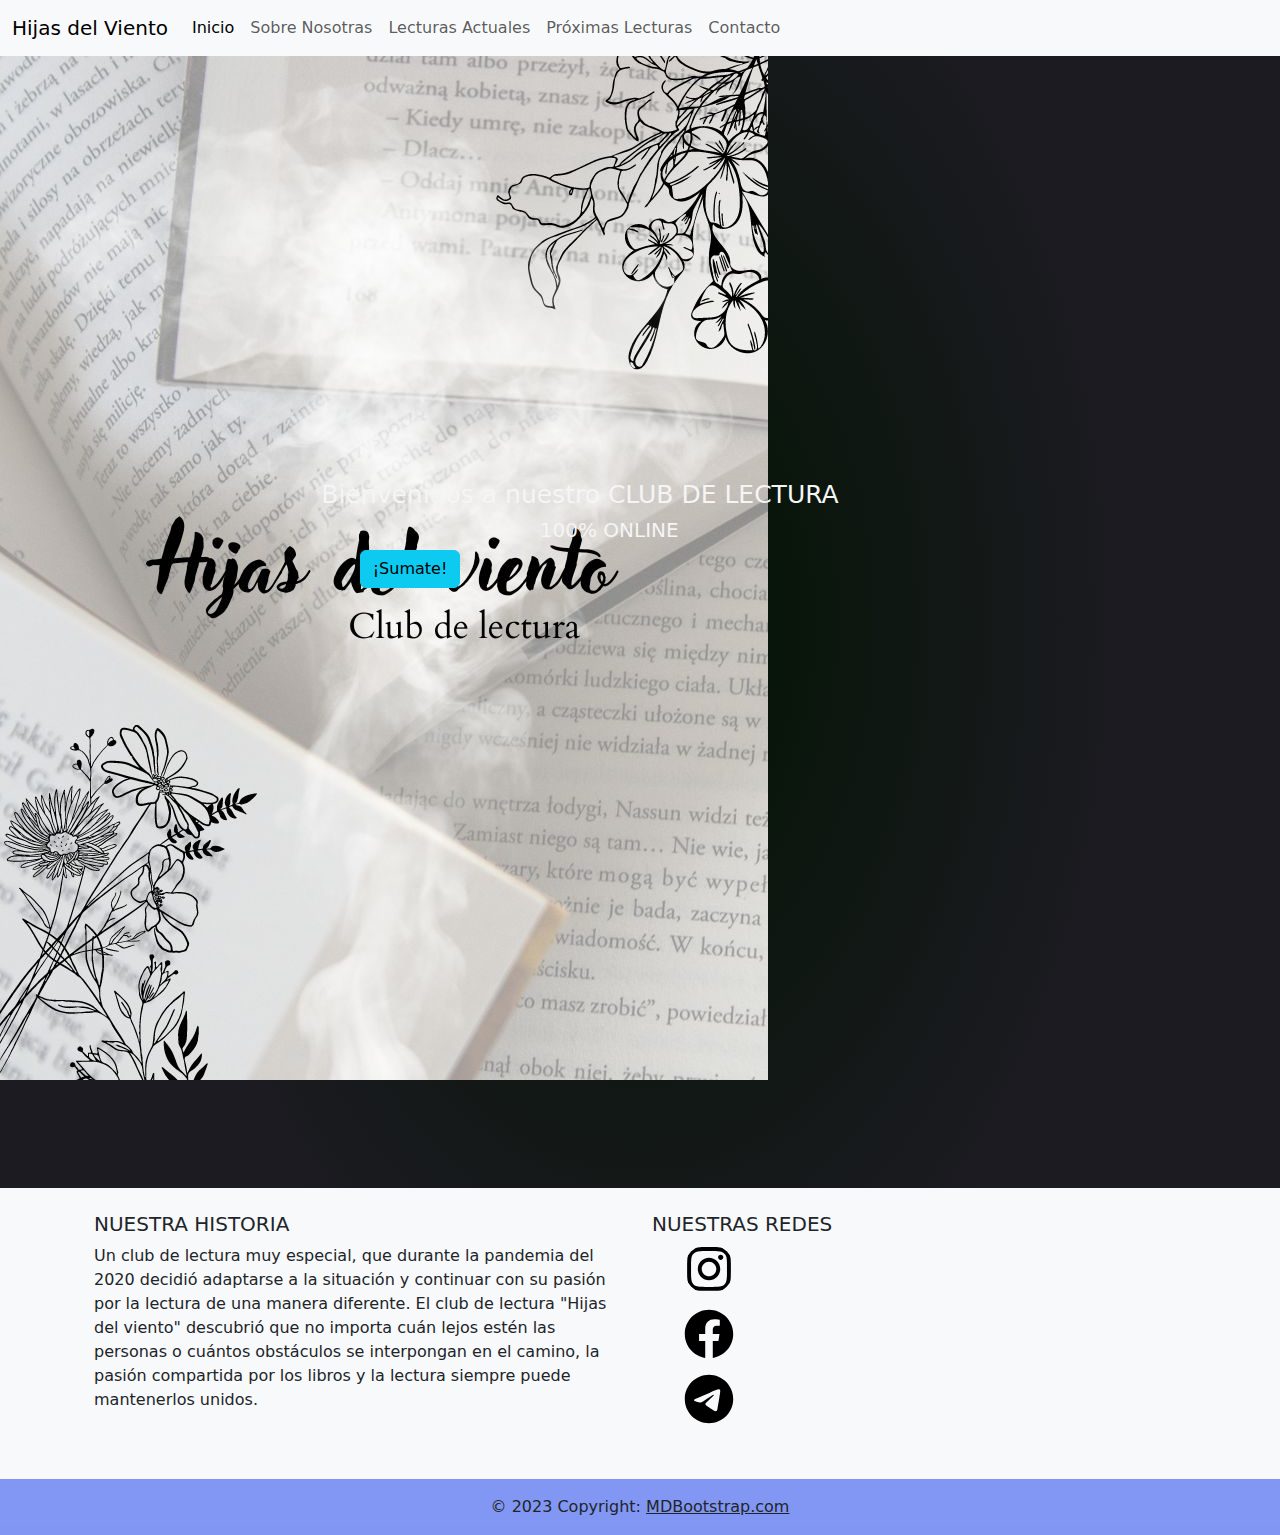
<file: index.html>
<!DOCTYPE html>
<html lang="en">
    <head>
        <meta charset="UTF-8">
        <meta http-equiv="X-UA-Compatible" content="IE=edge">
        <meta name="viewport" content="width=device-width, initial-scale=1.0">
        <meta name="description" content="Página de inicio , la bienvenida al Club de Lectura Hijas del viento" >
        <meta name="keywords" content="Club de Lectura, Libros, Online, unirse ">
        <meta name="author" content="Melissa G. Altamirano Bignon">
        <meta name="robots" content="Index">
        <!--Favicon-->
        <link rel="REL-FAV" href="./assets/icon/libros16.ico" type="FORMATO-FAV" sizes="TAMAÑO-FAV">
        <!-- Acá va Linkeado mi CSS -->
        <link rel="stylesheet" href="./css/style.css">
        <!-- Esto pertenece a una librería de BOOTSTRAP -->
        <link rel="stylesheet" href="https://cdn.jsdelivr.net/npm/bootstrap@5.2.3/dist/css/bootstrap.min.css">
        <!-- Esto pertenece a la libreria de ANIMACION -->
          <link rel="stylesheet" href="https://cdnjs.cloudflare.com/ajax/libs/animate.css/4.1.1/animate.min.css"/>
        <title>Inicio</title>
    </head>
    <body>
      <!-- Acá va todo mi HEADER el cual contiene barra de navegación -->
        <header>
            <nav class="navbar navbar-expand-lg bg-light">
                <div class="container-fluid">
                  <a class="navbar-brand" href="#">Hijas del Viento</a>
                  <button class="navbar-toggler" type="button" data-bs-toggle="collapse" data-bs-target="#navbarNav" aria-controls="navbarNav" aria-expanded="false" aria-label="Toggle navigation">
                    <span class="navbar-toggler-icon"></span>
                  </button>
                  <div class="collapse navbar-collapse" id="navbarNav">
                    <ul class="navbar-nav">
                      <li class="nav-item">
                        <a class="nav-link active" aria-current="page" href="#">Inicio</a>
                      </li>
                      <li class="nav-item">
                        <a class="nav-link" href="./pages/sobrenosotras.html">Sobre Nosotras</a>
                      </li>
                      <li class="nav-item">
                        <a class="nav-link" href="./pages/lecturasactuales.html">Lecturas Actuales</a>
                      </li>
                      <li class="nav-item">
                        <a class="nav-link" href="./pages/proximaslecturas.html">Próximas Lecturas</a>
                      </li>
                      <li class="nav-item">
                        <a class="nav-link" href="./pages/contacto.html">Contacto</a>
                      </li>
                    </ul>
                  </div>
                </div>
              </nav>
        </header>
        <main class="main-index">
          <!-- Aca va insertada la imagen de BIENVENIDA, los TÍTULOS y el botón se suscripción -->
          <div>
          <img src="./assets/images/portadanueva.jpg" class="img-fluid" alt="welcome">
          </div>
          <!-- Acá van los TÍTULOS y el BOTÓN -->
          <section class="section-index">
            <div class="titles">
            <h1 class="animate__animated animate__jackInTheBox"> Bienvenidos a nuestro CLUB DE LECTURA</h1>
            <h2 class="animate__animated animate__jackInTheBox" >100% ONLINE</h2>
            </div>
            <div class="button">
              <a href="./pages/contacto.html"><button type="button" class="animate__animated animate__fadeInUpBig btn btn-info">¡Sumate!</button></a>
            </div>
            </section>
        </main>
        <!-- Aca va el FOOTER importado desde BOOTSTRAP -->
        <footer class="bg-light text-center text-lg-start">
          <!-- Grid container -->
          <div class="container p-4">
            <!--Grid row-->
            <div class="row">
              <!--Grid column-->
              <div class="col-lg-6 col-md-12 mb-4 mb-md-0">
                <h5 class="text-uppercase">Nuestra Historia</h5>
                <p>
                  Un club de lectura muy especial, que durante la pandemia del 2020 decidió adaptarse a la situación y continuar con su pasión por la lectura de una manera diferente.
                  El club de lectura "Hijas del viento" descubrió que no importa cuán lejos estén las personas o cuántos obstáculos se interpongan en el camino, la pasión compartida por los libros y la lectura siempre puede mantenerlos unidos.
                </p>
              </div>
              <!--Grid column-->
              <!--Grid column-->
              <div class="col-lg-6 col-md-12 mb-4 mb-md-0">
                <h5 class="text-uppercase">Nuestras Redes</h5>
                <ul class="redes-icon">
                  <li><a href="https://www.instagram.com/hijasdelviento.clubdelectura/?hl=cs" target="_blank"><img src="./assets/icon/instagram.svg" alt="IG"></a></li>
                  <li><a href="#"><img src="./assets/icon/facebook.svg" alt="Facebook"></a></li>
                  <li><a href="#"><img src="./assets/icon/telegram.svg" alt="Telegram"></a></li>
                </ul>
              </div>
              <!--Grid column-->
            </div>
            <!--Grid row-->
          </div>
          <!-- Grid container -->
          <!-- Copyright -->
          <div class="text-center p-3" style="background-color: rgba(86, 114, 240, 0.733);">
            © 2023 Copyright:
            <a class="text-dark" href="https://mdbootstrap.com/">MDBootstrap.com</a>
          </div>
          <!-- Copyright -->
        </footer>
        <!-- Librería de Bootstrap JavaScript -->
        <script src="	https://cdn.jsdelivr.net/npm/bootstrap@5.2.3/dist/js/bootstrap.bundle.min.js"></script>
    </body>
</html>
</file>
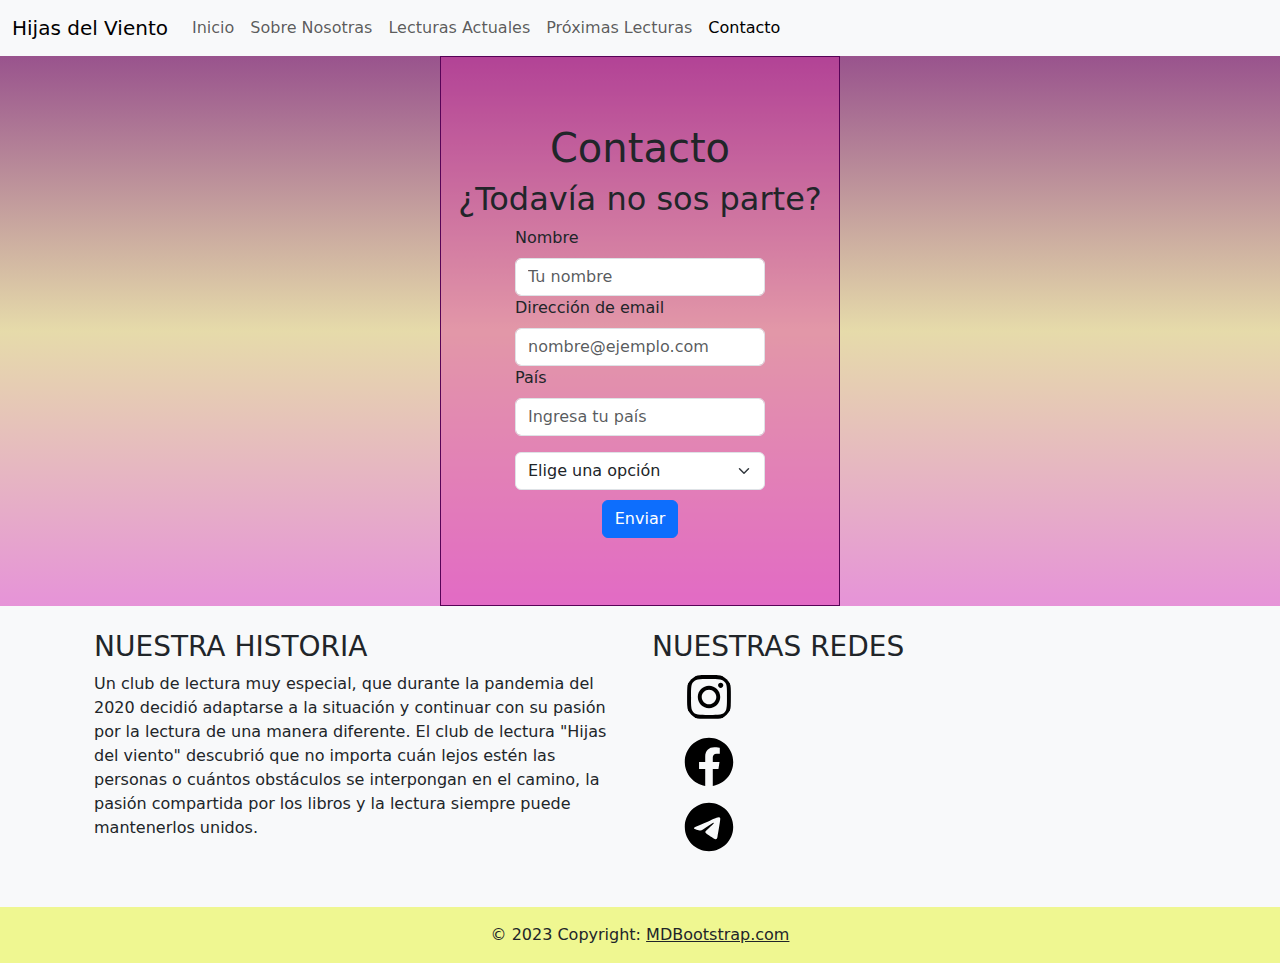
<file: pages/contacto.html>
<!DOCTYPE html>
<html lang="en">
    <head>
        <meta charset="UTF-8">
        <meta http-equiv="X-UA-Compatible" content="IE=edge">
        <meta name="viewport" content="width=device-width, initial-scale=1.0">
        <meta name="description" content="¿Quieres formar parte de un club de lectura online ? , contactanos ! " >
        <meta name="keywords" content="Club de Lectura, Libros, Online,Contacto, Unete">
        <meta name="author" content="Melissa G. Altamirano Bignon">
        <meta name="robots" content="Index">
        <!--Favicon-->
        <link rel="icon" type="image/vnd.icon" href="../assets/icon/libros16.ico">
        <!-- Acá va Linkeado mi CSS -->
        <link rel="stylesheet" href="../css/style.css">
        <!-- Esto pertenece a una librería de BOOTSTRAP -->
        <link rel="stylesheet" href="https://cdn.jsdelivr.net/npm/bootstrap@5.2.3/dist/css/bootstrap.min.css">
        <title>Contacto</title>
    </head>
    <body>
      <!-- Acá va todo mi HEADER el cual contiene barra de navegación -->
        <header>
            <nav class="navbar navbar-expand-lg bg-light">
                <div class="container-fluid">
                  <a class="navbar-brand" href="../index.html">Hijas del Viento</a>
                  <button class="navbar-toggler" type="button" data-bs-toggle="collapse" data-bs-target="#navbarNav" aria-controls="navbarNav" aria-expanded="false" aria-label="Toggle navigation">
                    <span class="navbar-toggler-icon"></span>
                  </button>
                  <div class="collapse navbar-collapse" id="navbarNav">
                    <ul class="navbar-nav">
                      <li class="nav-item">
                        <a class="nav-link" aria-current="page" href="../index.html">Inicio</a>
                      </li>
                      <li class="nav-item">
                        <a class="nav-link" href="./sobrenosotras.html">Sobre Nosotras</a>
                      </li>
                      <li class="nav-item">
                        <a class="nav-link" href="./lecturasactuales.html">Lecturas Actuales</a>
                      </li>
                      <li class="nav-item">
                        <a class="nav-link" href="./proximaslecturas.html">Próximas Lecturas</a>
                      </li>
                      <li class="nav-item">
                        <a class="nav-link active" href="#">Contacto</a>
                      </li>
                    </ul>
                  </div>
                </div>
              </nav>
        </header>
        <main class="main-contacto">
          <!-- Acá esta contenido el formulario -->
          <form class="contenedor-form">
            <h1>Contacto</h1>
            <h2>¿Todavía no sos parte?</h2>
              <div class="mb-3">
                <label for="exampleFormControlInput1" class="form-label">Nombre</label>
                <input type="name" class="form-control" id="exampleFormControlInput1" placeholder="Tu nombre">
                <label for="exampleFormControlInput1" class="form-label">Dirección de email</label>
                <input type="email" class="form-control" id="exampleFormControlInput1" placeholder="nombre@ejemplo.com">
                <label for="exampleFormControlInput1" class="form-label">País</label>
                <input type="name" class="form-control" id="exampleFormControlInput1" placeholder="Ingresa tu país">
              </div>
              <select class="form-select" aria-label="Default select example">
                <option selected>Elige una opción</option>
                <option value="1">Histórico</option>
                <option value="2">Terror</option>
                <option value="3">Thriller</option>
                <option value="4">Fantástico</option>
                <option value="5">Sci-fi</option>
                <option value="6">Juvenil</option>
              </select>
              <div class="d-grid gap-2 d-md-flex justify-content-md-center">
                <button class="btn btn-primary" type="submit">Enviar</button>
              </div>
          </form>

        </main>
        <!-- Acá van las características del FOOTER de BOOTSTRAP -->
        <footer class="bg-light text-center text-lg-start">
          <!-- Grid container -->
          <div class="container p-4">
            <!--Grid row-->
            <div class="row">
              <!--Grid column-->
              <div class="col-lg-6 col-md-12 mb-4 mb-md-0">
                <h3 class="text-uppercase">Nuestra Historia</h3>
                <p>
                  Un club de lectura muy especial, que durante la pandemia del 2020 decidió adaptarse a la situación y continuar con su pasión por la lectura de una manera diferente.
                  El club de lectura "Hijas del viento" descubrió que no importa cuán lejos estén las personas o cuántos obstáculos se interpongan en el camino, la pasión compartida por los libros y la lectura siempre puede mantenerlos unidos.
                </p>
              </div>
              <!--Grid column-->
              <!--Grid column-->
              <div class="col-lg-6 col-md-12 mb-4 mb-md-0">
                <h3 class="text-uppercase">Nuestras Redes</h3>
                <ul class="redes-icon">
                  <li><a href="https://www.instagram.com/hijasdelviento.clubdelectura/?hl=cs" target="_blank"><img src="../assets/icon/instagram.svg" alt="IG"></a></li>
                  <li><a href="#"><img src="../assets/icon/facebook.svg" alt="Facebook"></a></li>
                  <li><a href="#"><img src="../assets/icon/telegram.svg" alt="Telegram"></a></li>
                </ul>
              </div>
              <!--Grid column-->
            </div>
            <!--Grid row-->
          </div>
          <!-- Grid container -->
          <!-- Copyright -->
          <div class="text-center p-3" style="background-color: rgba(236, 245, 106, 0.733);">
            © 2023 Copyright:
            <a class="text-dark" href="https://mdbootstrap.com/">MDBootstrap.com</a>
          </div>
          <!-- Copyright -->
        </footer>
            <!-- Librería de Bootstrap JavaScript -->
            <script src="	https://cdn.jsdelivr.net/npm/bootstrap@5.2.3/dist/js/bootstrap.bundle.min.js"></script>
        </body>
    </html>
</file>
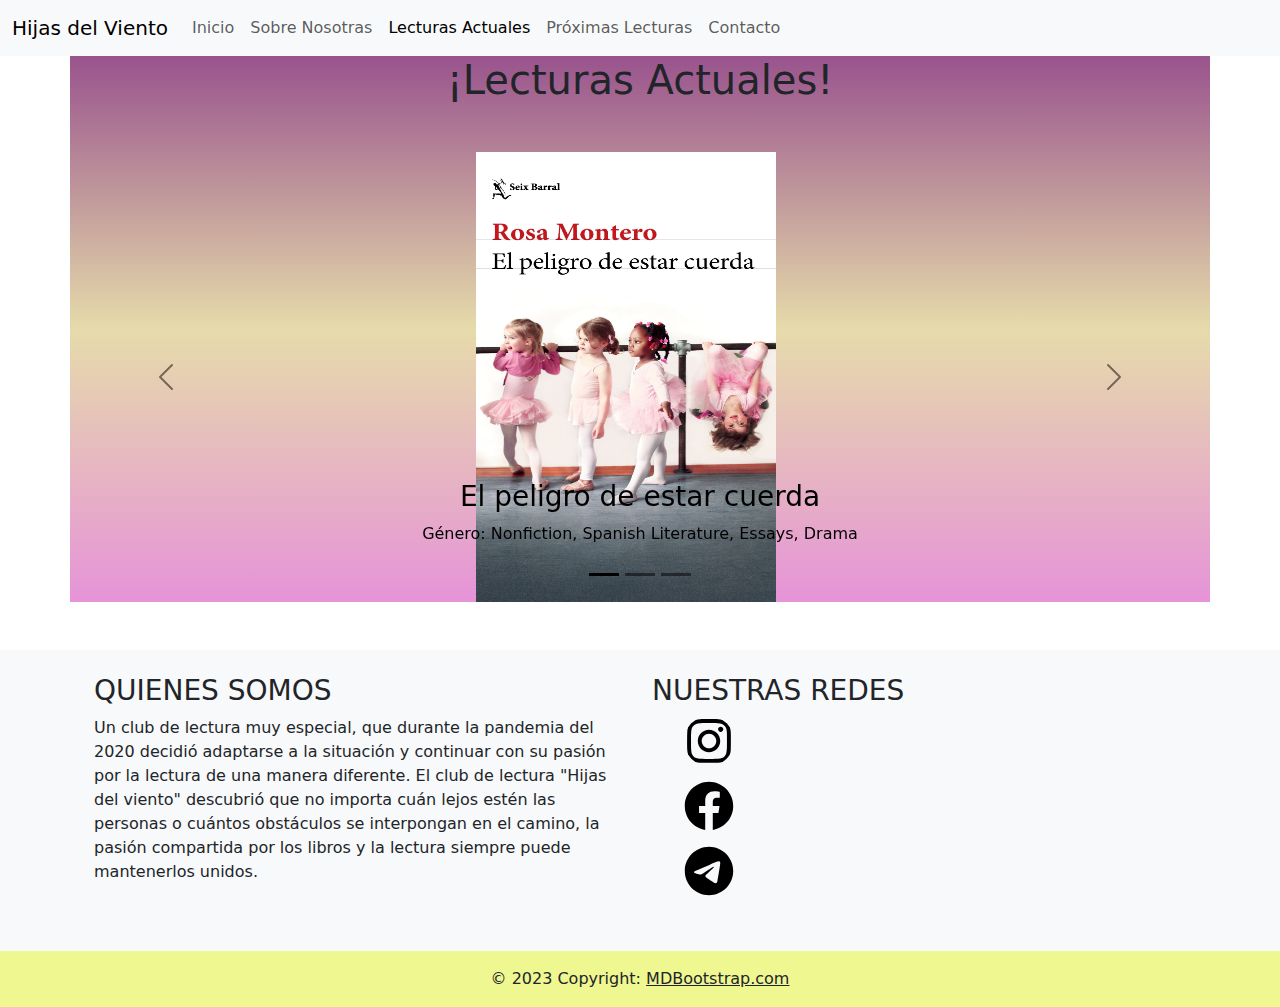
<file: pages/lecturasactuales.html>
<!DOCTYPE html>
<html lang="en">
    <head>
        <meta charset="UTF-8">
        <meta http-equiv="X-UA-Compatible" content="IE=edge">
        <meta name="viewport" content="width=device-width, initial-scale=1.0">
       <!--Favicon-->
       <link rel="icon" type="image/vnd.icon" href="../assets/icon/libros16.ico">
        <!-- Acá va Linkeado mi CSS -->
        <link rel="stylesheet" href="../css/style.css">
        <!-- Esto pertenece a una librería de BOOTSTRAP -->
        <link rel="stylesheet" href="https://cdn.jsdelivr.net/npm/bootstrap@5.2.3/dist/css/bootstrap.min.css">
        <title>Lecturas Actuales</title>
    </head>
    <body>
      <!-- Acá va todo mi HEADER el cual contiene barra de navegación -->
        <header>
            <nav class="navbar navbar-expand-lg bg-light">
                <div class="container-fluid">
                  <a class="navbar-brand" href="../index.html">Hijas del Viento</a>
                  <button class="navbar-toggler" type="button" data-bs-toggle="collapse" data-bs-target="#navbarNav" aria-controls="navbarNav" aria-expanded="false" aria-label="Toggle navigation">
                    <span class="navbar-toggler-icon"></span>
                  </button>
                  <div class="collapse navbar-collapse" id="navbarNav">
                    <ul class="navbar-nav">
                      <li class="nav-item">
                        <a class="nav-link" aria-current="page" href="../index.html">Inicio</a>
                      </li>
                      <li class="nav-item">
                        <a class="nav-link" href="./sobrenosotras.html">Sobre Nosotras</a>
                      </li>
                      <li class="nav-item">
                        <a class="nav-link active" href="#">Lecturas Actuales</a>
                      </li>
                      <li class="nav-item">
                        <a class="nav-link" href="./proximaslecturas.html">Próximas Lecturas</a>
                      </li>
                      <li class="nav-item">
                        <a class="nav-link" href="./contacto.html">Contacto</a>
                      </li>
                    </ul>
                  </div>
                </div>
              </nav>
        </header>
        <main class="container">
          <!-- Acá va el título de Lecturas Actuales -->
          <div>
            <h1 class="text-center">¡Lecturas Actuales!</h1>
          </div>
          <!-- Acá está el carousel con lecturas actuales -->
          <section class="row my-5 mx-auto">
          <div id="carouselExampleDark" class="carousel carousel-dark slide" data-bs-ride="carousel">
            <div class="carousel-indicators">
              <button type="button" data-bs-target="#carouselExampleDark" data-bs-slide-to="0" class="active" aria-current="true" aria-label="Slide 1"></button>
              <button type="button" data-bs-target="#carouselExampleDark" data-bs-slide-to="1" aria-label="Slide 2"></button>
              <button type="button" data-bs-target="#carouselExampleDark" data-bs-slide-to="2" aria-label="Slide 3"></button>
            </div>
                      <!--Carrousel-->
            <div class="carousel-inner">
              <!-- Lectura 1 -->
              <div class="carousel-item active" data-bs-interval="10000">
                <img class="img_1" src="../assets/images/peligrodeestarcuerda.jpg" class="d-block w-100" alt="...">
                <div class="carousel-caption d-none d-md-block">
                  <h3>El peligro de estar cuerda</h3>
                  <p>Género: Nonfiction, Spanish Literature, Essays, Drama</p>
                </div>
              </div>
              <!-- Lectura 2 -->
              <div class="carousel-item" data-bs-interval="2000">
                <img class="img_2" src="../assets/images/losniñosdelverano.jpg" class="d-block w-100" alt="...">
                <div class="carousel-caption d-none d-md-block">
                  <h3>Los niños del verano</h3>
                  <p>Genres: Thriller, Mystery, Fiction, Horror, Crime, Mystery, ThrillerSuspense.</p>
                </div>
              </div>
              <!-- Lectura 3 -->
              <div class="carousel-item">
                <img class="img_3" src="../assets/images/mrsdalloway.png" class="d-block w-100" alt="...">
                <div class="carousel-caption d-none d-md-block">
                  <h3>Mrs. Dalloway</h3>
                  <p>Género: Classics, Fiction, Novel, Feminism .</p>
                </div>
              </div>
            </div>
            <button class="carousel-control-prev" type="button" data-bs-target="#carouselExampleDark" data-bs-slide="prev">
              <span class="carousel-control-prev-icon" aria-hidden="true"></span>
              <span class="visually-hidden">Previous</span>
            </button>
            <button class="carousel-control-next" type="button" data-bs-target="#carouselExampleDark" data-bs-slide="next">
              <span class="carousel-control-next-icon" aria-hidden="true"></span>
              <span class="visually-hidden">Next</span>
            </button>
          </div>
          </section>
        </main>
        <!-- Acá van las características del FOOTER de BOOTSTRAP -->
        <footer class="bg-light text-center text-lg-start">
          <!-- Grid container -->
          <div class="container p-4">
            <!--Grid row-->
            <div class="row">
              <!--Grid column-->
              <div class="col-lg-6 col-md-12 mb-4 mb-md-0">
                <h3 class="text-uppercase">Quienes Somos</h3>
                <p>
                  Un club de lectura muy especial, que durante la pandemia del 2020 decidió adaptarse a la situación y continuar con su pasión por la lectura de una manera diferente.
                  El club de lectura "Hijas del viento" descubrió que no importa cuán lejos estén las personas o cuántos obstáculos se interpongan en el camino, la pasión compartida por los libros y la lectura siempre puede mantenerlos unidos.
                </p>
              </div>
              <!--Grid column-->
              <!--Grid column-->
              <div class="col-lg-6 col-md-12 mb-4 mb-md-0">
                <h3 class="text-uppercase">Nuestras Redes</h3>
                <ul class="redes-icon">
                  <li><a href="https://www.instagram.com/hijasdelviento.clubdelectura/?hl=cs" target="_blank"><img src="../assets/icon/instagram.svg" alt="IG"></a></li>
                  <li><a href="#"><img src="../assets/icon/facebook.svg" alt="Facebook"></a></li>
                  <li><a href="#"><img src="../assets/icon/telegram.svg" alt="Telegram"></a></li>
                </ul>
              </div>
              <!--Grid column-->
            </div>
            <!--Grid row-->
          </div>
          <!-- Grid container -->
          <!-- Copyright -->
          <div class="text-center p-3" style="background-color: rgba(236, 245, 106, 0.733);">
            © 2023 Copyright:
            <a class="text-dark" href="https://mdbootstrap.com/">MDBootstrap.com</a>
          </div>
          <!-- Copyright -->
        </footer>
            <!-- Librería de Bootstrap JavaScript -->
            <script src="	https://cdn.jsdelivr.net/npm/bootstrap@5.2.3/dist/js/bootstrap.bundle.min.js"></script>
        </body>
    </html>
</file>
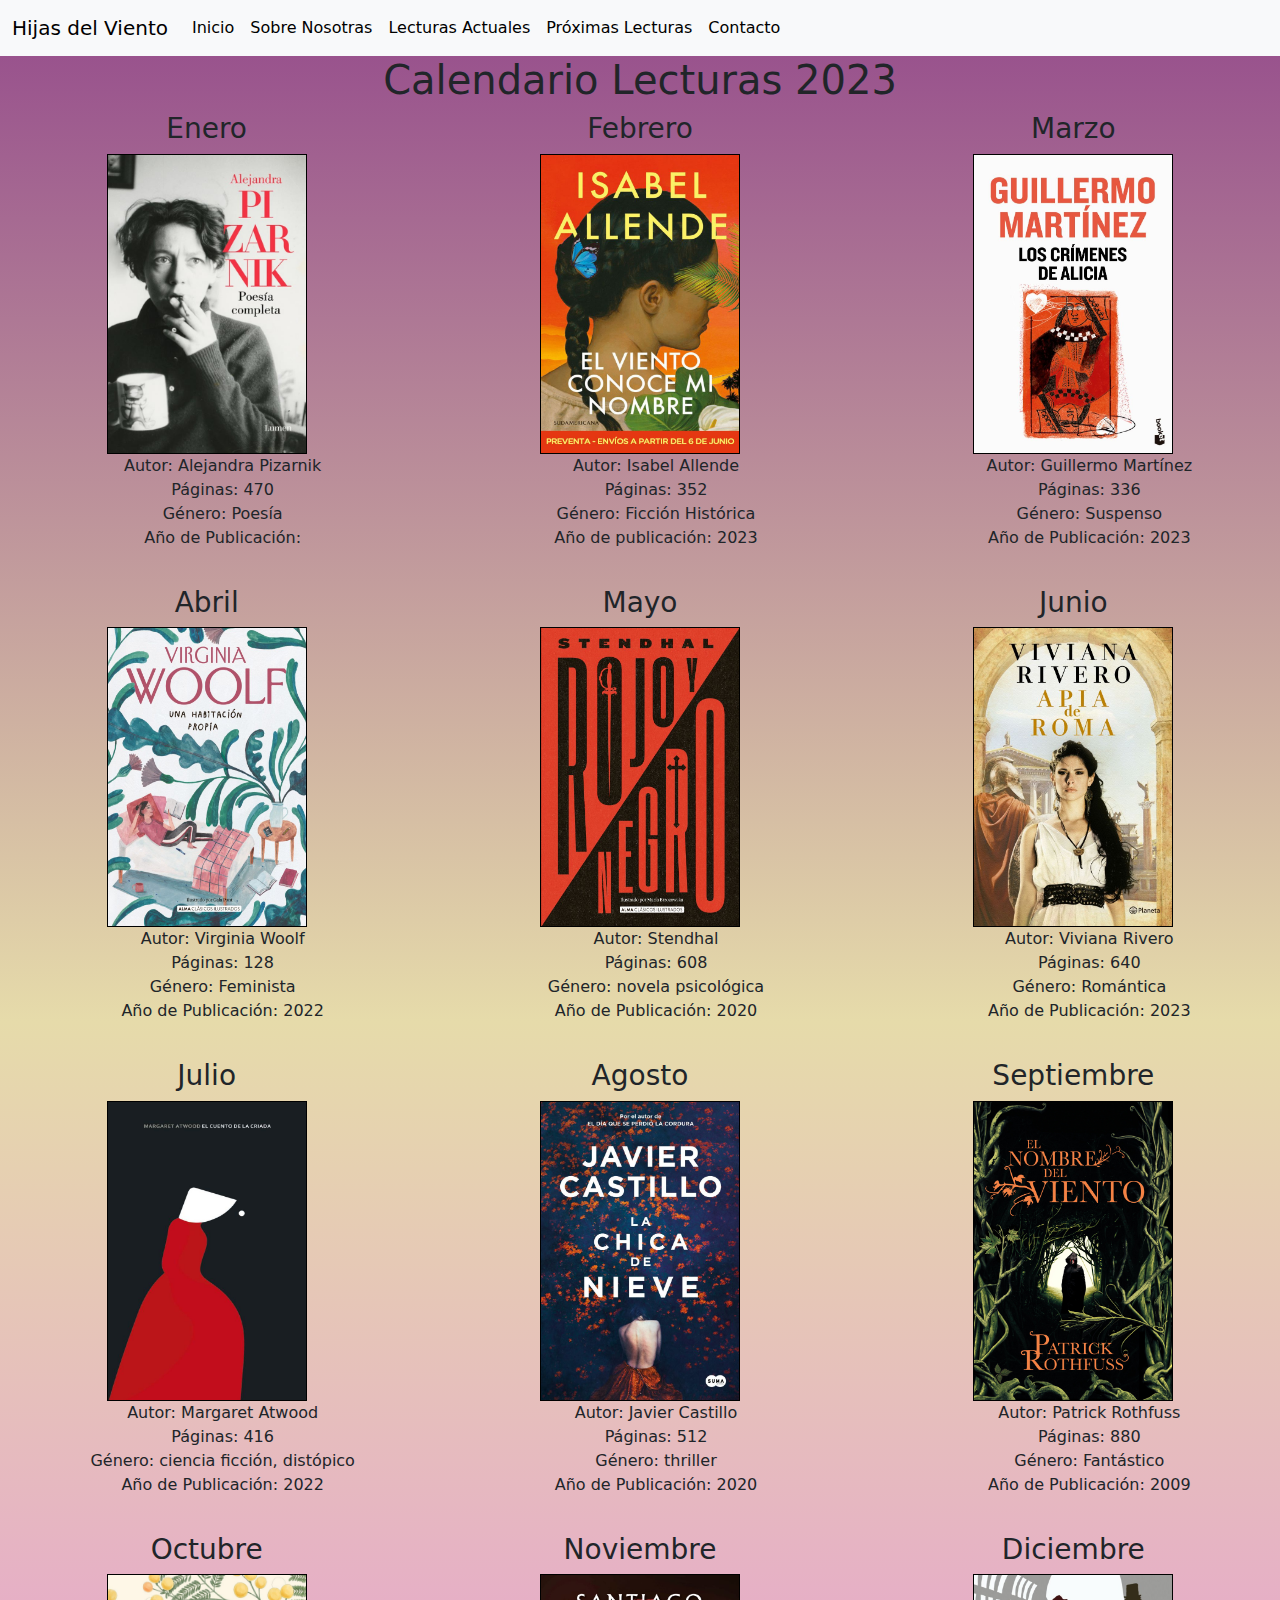
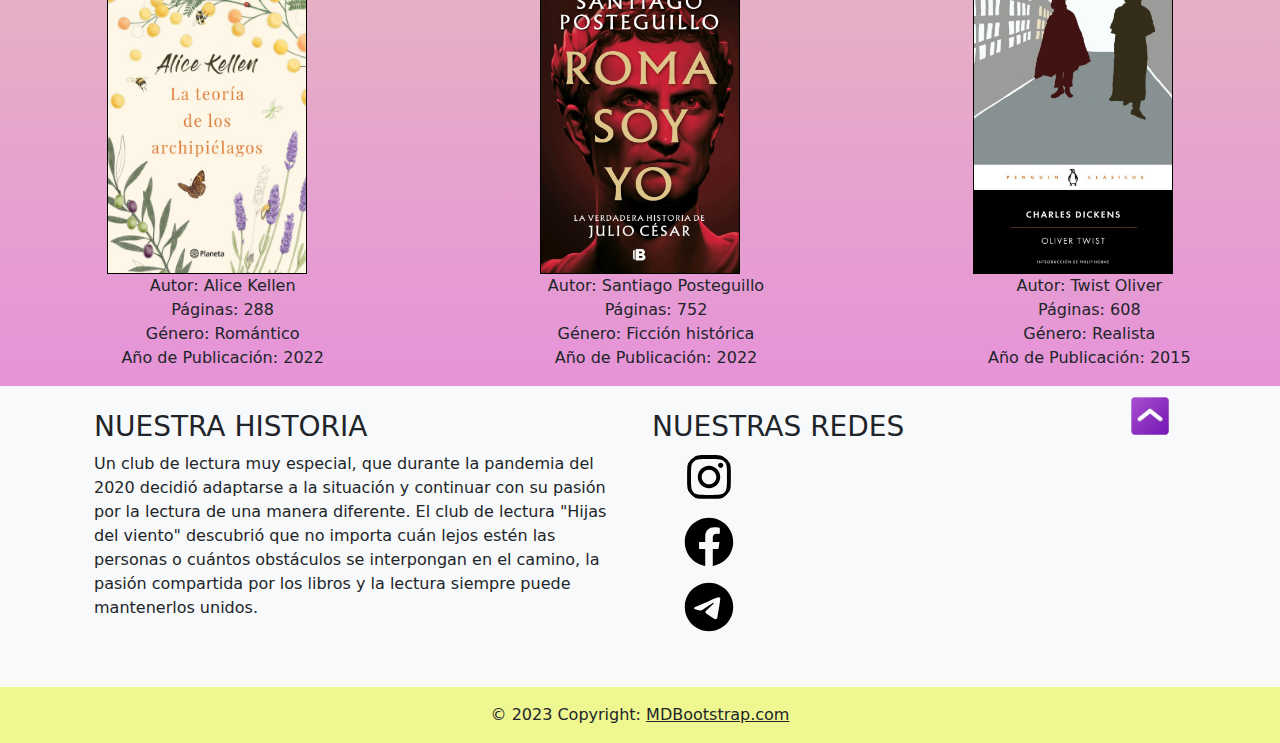
<file: pages/proximaslecturas.html>
<!DOCTYPE html>
<html lang="en">
    <head>
        <meta charset="UTF-8">
        <meta http-equiv="X-UA-Compatible" content="IE=edge">
        <meta name="viewport" content="width=device-width, initial-scale=1.0">
        <meta name="description" content="Descubre nuestras lecturas para el año 2023" >
        <meta name="keywords" content="Club de Lectura, Libros, Online, Lecturas del año, 2023 ">
        <meta name="author" content="Melissa G. Altamirano Bignon">
        <meta name="robots" content="Index">
        <!--Favicon-->
        <link rel="icon" type="image/vnd.icon" href="../assets/icon/libros16.ico">
        <!-- Acá va Linkeado mi CSS -->
        <link rel="stylesheet" href="../css/style.css">
        <!-- Esto pertenece a una librería de BOOTSTRAP -->
        <link rel="stylesheet" href="https://cdn.jsdelivr.net/npm/bootstrap@5.2.3/dist/css/bootstrap.min.css">
        <title>Próximas Lecturas</title>
    </head>
    <body>
      <!-- Acá va todo mi HEADER el cual contiene barra de navegación -->
        <header>
            <nav class="navbar navbar-expand-lg bg-light">
                <div class="container-fluid">
                  <a class="navbar-brand" href="../index.html">Hijas del Viento</a>
                  <button class="navbar-toggler" type="button" data-bs-toggle="collapse" data-bs-target="#navbarNav" aria-controls="navbarNav" aria-expanded="false" aria-label="Toggle navigation">
                    <span class="navbar-toggler-icon"></span>
                  </button>
                  <div class="collapse navbar-collapse" id="navbarNav">
                    <ul class="navbar-nav">
                      <li class="nav-item">
                        <a class="nav-link active" aria-current="page" href="../index.html">Inicio</a>
                      </li>
                      <li class="nav-item">
                        <a class="nav-link active" href="./sobrenosotras.html">Sobre Nosotras</a>
                      </li>
                      <li class="nav-item">
                        <a class="nav-link active" href="./lecturasactuales.html">Lecturas Actuales</a>
                      </li>
                      <li class="nav-item">
                        <a class="nav-link active" href="#">Próximas Lecturas</a>
                      </li>
                      <li class="nav-item">
                        <a class="nav-link active" href="./contacto.html">Contacto</a>
                      </li>
                    </ul>
                  </div>
                </div>
              </nav>
        </header>
        <main>

          <section class="contenedor-proxlect">
          <!-- Acá va todo el contenedor del título -->

          

          <div class="contenedor-titulo">
            <h1 id="techo">Calendario Lecturas 2023</h1>
        </div>
        
        <!-- Acá va el contenedor del GRID -->
        <div class="contenedor-grid">
            <div class="contenedor-enero">
                <h3>Enero</h3>
                <img class="img1" src="../assets/images/Enero.jpg" alt="Poesia Pizarnik">
                <ul>
                    <li>Autor: Alejandra Pizarnik</li>
                    <li>Páginas: 470</li>
                    <li>Género: Poesía</li>
                    <li>Año de Publicación:</li>
                </ul>
            </div>
            <div class="contenedor-febrero">
                <h3>Febrero</h3>
                <img class="img2" src="../assets/images/febrero.jpg" alt="">
                <ul>
                    <li>Autor: Isabel Allende</li>
                    <li>Páginas: 352</li>
                    <li>Género: Ficción Histórica</li>
                    <li>Año de publicación: 2023</li>
                </ul>
            </div>
            <div class="contenedor-marzo">
                <h3>Marzo</h3>
                <img class="img3" src="../assets/images/marzo.jpg" alt="">
                <ul>
                    <li>Autor: Guillermo Martínez</li>
                    <li>Páginas: 336</li>
                    <li>Género: Suspenso</li>
                    <li>Año de Publicación: 2023</li>
                </ul>
            </div>
            <div class="contenedor-abril">
                <h3>Abril</h3>
                <img class="img4" src="../assets/images/abril.jpg" alt="">
                <ul>
                    <li>Autor: Virginia Woolf</li>
                    <li>Páginas: 128</li>
                    <li>Género: Feminista</li>
                    <li>Año de Publicación: 2022</li>
                </ul>
            </div>
            <div class="contenedor-mayo">
                <h3>Mayo</h3>
                <img class="img5" src="../assets/images/mayo.jpg" alt="">
                <ul>
                    <li>Autor: Stendhal</li>
                    <li>Páginas: 608</li>
                    <li>Género: novela psicológica</li>
                    <li>Año de Publicación: 2020</li>
                </ul>
            </div>
            <div class="contenedor-junio">
                <h3>Junio</h3>
                <img class="img6" src="../assets/images/junio.jpg" alt="">
                <ul>
                    <li>Autor: Viviana Rivero</li>
                    <li>Páginas: 640</li>
                    <li>Género: Romántica</li>
                    <li>Año de Publicación: 2023</li>
                </ul>
            </div>
            <div class="contenedor-julio">
                <h3>Julio</h3>
                <img class="img7" src="../assets/images/julio.jpg" alt="">
                <ul>
                    <li>Autor: Margaret Atwood </li>
                    <li>Páginas: 416</li>
                    <li>Género: ciencia ficción, distópico</li>
                    <li>Año de Publicación: 2022</li>
                </ul>
            </div>
            <div class="contenedor-agosto">
                <h3>Agosto</h3>
                <img class="img8" src="../assets/images/agosto.jpg" alt="">
                <ul>
                    <li>Autor: Javier Castillo</li>
                    <li>Páginas: 512</li>
                    <li>Género: thriller</li>
                    <li>Año de Publicación: 2020</li>
                </ul>
            </div>
            <div class="contenedor-septiembre">
                <h3>Septiembre</h3>
                <img class="img9" src="../assets/images/septiembre.jpg" alt="">
                <ul>
                    <li>Autor: Patrick Rothfuss</li>
                    <li>Páginas: 880</li>
                    <li>Género: Fantástico</li>
                    <li>Año de Publicación: 2009</li>
                </ul>
            </div>
            <div class="contenedor-octubre">
                <h3>Octubre</h3>
                <img class="img10" src="../assets/images/octubre.jpg" alt="">
                <ul>
                    <li>Autor: Alice Kellen</li>
                    <li>Páginas: 288</li>
                    <li>Género: Romántico</li>
                    <li>Año de Publicación: 2022</li>
                </ul>
            </div>
            <div class="contenedor-noviembre">
                <h3>Noviembre</h3>
                <img class="img11" src="../assets/images/noviembre.jpg" alt="">
                <ul>
                    <li>Autor: Santiago Posteguillo</li>
                    <li>Páginas: 752</li>
                    <li>Género: Ficción histórica</li>
                    <li>Año de Publicación: 2022</li>
                </ul>
            </div>
            <div class="cont-diciembre">
                <h3>Diciembre</h3>
                <img class="img12" src="../assets/images/diciembre.jpg" alt="">
                <ul>
                    <li>Autor: Twist Oliver</li>
                    <li>Páginas: 608</li>
                    <li>Género: Realista</li>
                    <li>Año de Publicación: 2015</li>
                </ul>
            </div>
        </div>

        <div>
          <a href="#techo"><img class="button-return" src="../assets/icon/icons8-flecha-arriba-48.png" alt=""></a>
        </div>

      </section>
        <!-- Acá termina el contenedor general del GRID -->

        
      
        </main>
        <!-- Acá van las características del FOOTER de BOOTSTRAP -->
        <footer class="bg-light text-center text-lg-start">
          <!-- Grid container -->
          <div class="container p-4">
            <!--Grid row-->
            <div class="row">
              <!--Grid column-->
              <div class="col-lg-6 col-md-12 mb-4 mb-md-0">
                <h3 class="text-uppercase">Nuestra Historia</h3>
                <p>
                  Un club de lectura muy especial, que durante la pandemia del 2020 decidió adaptarse a la situación y continuar con su pasión por la lectura de una manera diferente.
                  El club de lectura "Hijas del viento" descubrió que no importa cuán lejos estén las personas o cuántos obstáculos se interpongan en el camino, la pasión compartida por los libros y la lectura siempre puede mantenerlos unidos.
                </p>
              </div>
              <!--Grid column-->
              <!--Grid column-->
              <div class="col-lg-6 col-md-12 mb-4 mb-md-0">
                <h3 class="text-uppercase">Nuestras Redes</h3>
                <ul class="redes-icon">
                  <li><a href="https://www.instagram.com/hijasdelviento.clubdelectura/?hl=cs" target="_blank"><img src="../assets/icon/instagram.svg" alt="IG"></a></li>
                  <li><a href="#"><img src="../assets/icon/facebook.svg" alt="Facebook"></a></li>
                  <li><a href="#"><img src="../assets/icon/telegram.svg" alt="Telegram"></a></li>
                </ul>
              </div>
              <!--Grid column-->
            </div>
            <!--Grid row-->
          </div>
          <!-- Grid container -->
          <!-- Copyright -->
          <div class="text-center p-3" style="background-color: rgba(236, 245, 106, 0.733);">
            © 2023 Copyright:
            <a class="text-dark" href="https://mdbootstrap.com/">MDBootstrap.com</a>
          </div>
          <!-- Copyright -->
        </footer>
            <!-- Librería de Bootstrap JavaScript -->
            <script src="	https://cdn.jsdelivr.net/npm/bootstrap@5.2.3/dist/js/bootstrap.bundle.min.js"></script>
        </body>
    </html>
</file>
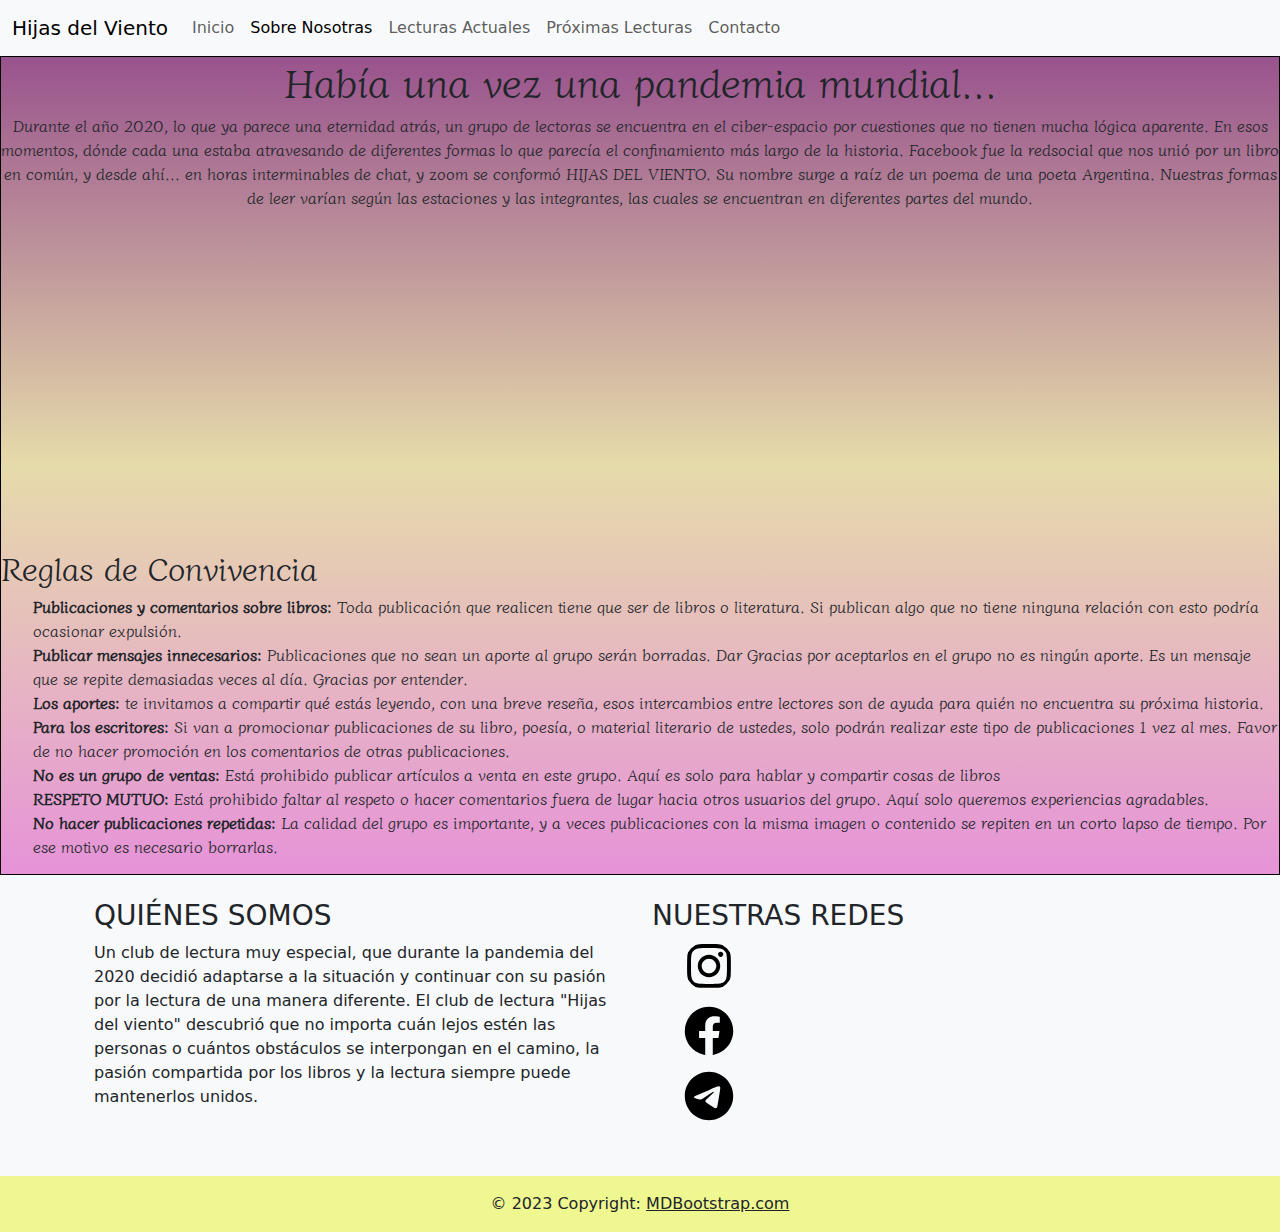
<file: pages/sobrenosotras.html>
<!DOCTYPE html>
<html lang="en">
    <head>
        <meta charset="UTF-8">
        <meta http-equiv="X-UA-Compatible" content="IE=edge">
        <meta name="viewport" content="width=device-width, initial-scale=1.0">
        <meta name="description" content="Conoce mas acerca del Club Hijas del Viento y su origen " >
        <meta name="keywords" content="Club de Lectura, Libros, Online, Historia,  ">
        <meta name="author" content="Melissa G. Altamirano Bignon">
        <meta name="robots" content="Index">
        <!--Favicon-->
        <link rel="icon" type="image/vnd.icon" href="../assets/icon/libros16.ico">
        <!-- Acá va Linkeado mi CSS -->
        <link rel="stylesheet" href="../css/style.css">
        <!-- Esto pertenece a una librería de BOOTSTRAP -->
        <link rel="stylesheet" href="https://cdn.jsdelivr.net/npm/bootstrap@5.2.3/dist/css/bootstrap.min.css">
        <title>Sobre Nosotras</title>
    </head>
    <body>
      <!-- Acá va todo mi HEADER el cual contiene barra de navegación -->
        <header>
            <nav class="navbar navbar-expand-lg bg-light">
                <div class="container-fluid">
                  <a class="navbar-brand" href="../index.html">Hijas del Viento</a>
                  <button class="navbar-toggler" type="button" data-bs-toggle="collapse" data-bs-target="#navbarNav" aria-controls="navbarNav" aria-expanded="false" aria-label="Toggle navigation">
                    <span class="navbar-toggler-icon"></span>
                  </button>
                  <div class="collapse navbar-collapse" id="navbarNav">
                    <ul class="navbar-nav">
                      <li class="nav-item">
                        <a class="nav-link" aria-current="page" href="../index.html">Inicio</a>
                      </li>
                      <li class="nav-item">
                        <a class="nav-link active" href="#">Sobre Nosotras</a>
                      </li>
                      <li class="nav-item">
                        <a class="nav-link" href="./lecturasactuales.html">Lecturas Actuales</a>
                      </li>
                      <li class="nav-item">
                        <a class="nav-link" href="./proximaslecturas.html">Próximas Lecturas</a>
                      </li>
                      <li class="nav-item">
                        <a class="nav-link" href="./contacto.html">Contacto</a>
                      </li>
                    </ul>
                  </div>
                </div>
              </nav>
        </header>
        <!-- Acá va todo el main -->
        <main>
          <!-- Acá va la seccion correspondiente a Sobre Nosotras que contiene un TÍTULO/INFORMACIÓN/VIDEO-->
          <section class="contend-section">
            <article class="art1">
              <div>
              <h1>Había una vez una pandemia mundial...</h1>
              </div>
              <div>
                <p>Durante el año 2020, lo que ya parece una eternidad atrás, un grupo de lectoras se encuentra en el ciber-espacio por cuestiones que no tienen mucha lógica aparente. En esos momentos, dónde cada una estaba atravesando de diferentes formas lo que parecía el confinamiento más largo de la historia. Facebook fue la redsocial que nos unió por un libro en común, y desde ahí... en horas interminables de chat, y zoom se conformó HIJAS DEL VIENTO. Su nombre surge a raíz de un poema de una poeta Argentina. Nuestras formas de leer varían según las estaciones y las integrantes, las cuales se encuentran en diferentes partes del mundo.</p>
              </div>
              <div>
                <iframe class="video" width="560" height="315" src="https://www.youtube.com/embed/rLpUDqeuIW8" title="YouTube video player" frameborder="0" allow="accelerometer; autoplay; clipboard-write; encrypted-media; gyroscope; picture-in-picture; web-share" allowfullscreen></iframe>
              </div>
            </article>
            <article class="art2">
                <h2> Reglas de Convivencia </h2>
                <div>
                  <ul>
                    <li><strong> Publicaciones y comentarios sobre libros:</strong> Toda publicación que realicen tiene que ser de libros o literatura. Si publican algo que no tiene ninguna relación con esto podría ocasionar expulsión.</li>
                    <li><strong> Publicar mensajes innecesarios:</strong> Publicaciones que no sean un aporte al grupo serán borradas. Dar Gracias por aceptarlos en el grupo no es ningún aporte. Es un mensaje que se repite demasiadas veces al día. Gracias por entender.</li>
                    <li><strong> Los aportes:</strong> te invitamos a compartir qué estás leyendo, con una breve reseña, esos intercambios entre lectores son de ayuda para quién no encuentra su próxima historia.</li>
                    <li><strong> Para los escritores:</strong> Si van a promocionar publicaciones de su libro, poesía, o material literario de ustedes, solo podrán realizar este tipo de publicaciones 1 vez al mes. Favor de no hacer promoción en los comentarios de otras publicaciones.</li>
                    <li><strong>No es un grupo de ventas:</strong> Está prohibido publicar artículos a venta en este grupo. Aquí es solo para hablar y compartir cosas de libros</li>
                    <li><strong>RESPETO MUTUO:</strong> Está prohibido faltar al respeto o hacer comentarios fuera de lugar hacia otros usuarios del grupo. Aquí solo queremos experiencias agradables.</li>
                    <li><strong>No hacer publicaciones repetidas:</strong> La calidad del grupo es importante, y a veces publicaciones con la misma imagen o contenido se repiten en un corto lapso de tiempo. Por ese motivo es necesario borrarlas.</li>
                  </ul>
                </div>
            </article>
          </section>
        </main>
        <!-- Acá van las características del FOOTER de BOOTSTRAP -->
        <footer class="bg-light text-center text-lg-start">
          <!-- Grid container -->
          <div class="container p-4">
            <!--Grid row-->
            <div class="row">
              <!--Grid column-->
              <div class="col-lg-6 col-md-12 mb-4 mb-md-0">
                <h3 class="text-uppercase">Quiénes Somos</h3>
                <p>
                  Un club de lectura muy especial, que durante la pandemia del 2020 decidió adaptarse a la situación y continuar con su pasión por la lectura de una manera diferente.
                  El club de lectura "Hijas del viento" descubrió que no importa cuán lejos estén las personas o cuántos obstáculos se interpongan en el camino, la pasión compartida por los libros y la lectura siempre puede mantenerlos unidos.
                </p>
              </div>
              <!--Grid column-->
              <!--Grid column-->
              <div class="col-lg-6 col-md-12 mb-4 mb-md-0">
                <h3 class="text-uppercase">Nuestras Redes</h3>
                <ul class="redes-icon">
                  <li><a href="https://www.instagram.com/hijasdelviento.clubdelectura/?hl=cs" target="_blank"><img src="../assets/icon/instagram.svg" alt="IG"></a></li>
                  <li><a href="#"><img src="../assets/icon/facebook.svg" alt="Facebook"></a></li>
                  <li><a href="#"><img src="../assets/icon/telegram.svg" alt="Telegram"></a></li>
                </ul>
              </div>
              <!--Grid column-->
            </div>
            <!--Grid row-->
          </div>
          <!-- Grid container -->
          <!-- Copyright -->
          <div class="text-center p-3" style="background-color: rgba(236, 245, 106, 0.733);">
            © 2023 Copyright:
            <a class="text-dark" href="https://mdbootstrap.com/">MDBootstrap.com</a>
          </div>
          <!-- Copyright -->
        </footer>
            <!-- Librería de Bootstrap JavaScript -->
            <script src="	https://cdn.jsdelivr.net/npm/bootstrap@5.2.3/dist/js/bootstrap.bundle.min.js"></script>
        </body>
    </html>
</file>
<file: css/style.css>
@charset "UTF-8";
/*Imports*/
/* Reseteo general del sitio*/
@import url("https://fonts.googleapis.com/css2?family=Diphylleia&display=swap");
* {
  margin: 0;
  padding: 0;
  list-style: none;
  box-sizing: border-box;
  text-decoration: none;
}

/*Variables*/
/*Uso de variables*/
/*Iconos para el footer-redes*/
.redes-icon img { /*Links de redes sociales - para cada footer-*/
  width: 50px;
  height: 50px;
  border-radius: 50%;
  margin-bottom: 15px;
}

/* adaptacion del video a las distintas resoluciones*/
@media (min-width: 610px) and (max-width: 840px) {
  .video {
    position: relative;
    right: 13%;
  }
}
@media (min-width: 405px) and (max-width: 600px) {
  .video {
    position: relative;
    right: 26%;
    width: 400px;
    height: 300px;
  }
}
@media (min-width: 300px) and (max-width: 404px) {
  .video {
    position: relative;
    right: 15%;
    width: 300px;
    height: 200px;
  }
}
@media (min-width: 200px) and (max-width: 299px) {
  .video {
    position: relative;
    right: 10%;
    width: 200px;
    height: 100px;
  }
}
/*uso de fuentes*/
@media (min-width: 400px) and (max-width: 700px) {
  .section-index {
    top: 10px;
    justify-items: center;
  }
}
@media (min-width: 400px) and (max-width: 700px) {
  .titles h2 {
    font-size: medium;
    right: 50px;
    color: whitesmoke;
  }
}
/*media del Index*/
@media (min-width: 200px) and (max-width: 545px) {
  .button-return {
    display: inline-block;
    margin: 5px;
    width: 50px;
    height: 50px;
    border-radius: 50%;
    position: fixed;
    right: 10px;
    bottom: 100px;
  }
}
@media (min-width: 300px) and (max-width: 667px) {
  .carousel-item img {
    position: relative;
    left: 5%;
  }
  .carousel-caption h3 {
    text-align: center;
  }
}
/* Aca van todas las caracteristicas del INDEX */
.main-index {
  background-image: radial-gradient(ellipse 500px 800px, rgb(1, 19, 1), rgb(28, 27, 34));
}

.section-index {
  position: relative;
  text-align: right;
  justify-items: center;
  bottom: 600px;
}

/* Acá intente hacer responsiva el section del index */
.titles h1 {
  display: block;
  position: relative;
  font-size: 25px;
  text-align: right;
  right: 60px;
  color: whitesmoke;
}

.titles h2 {
  display: block;
  position: relative;
  font-size: 20px;
  text-align: right;
  right: 220px;
  color: whitesmoke;
}

.button {
  display: block;
  position: relative;
  right: 230px;
}

/* Acá finalizan las características del INDEX */
/* Acá van todas las características de la pag SOBRE NOSOTRAS */
.contend-section {
  display: flex;
  flex-direction: column;
  border: 1px solid black;
  font-family: Diphylleia;
  background-image: linear-gradient(to top, #E693D8, #E6DBAA, #99538D);
}
.contend-section .art1 {
  font-size: x-large;
  justify-content: center;
}
.contend-section h1 {
  text-align: center;
}
.contend-section p {
  text-align: center;
  font-size: medium;
}
.contend-section .video {
  position: relative;
  margin-left: 28%;
}

/* Acá finalizan todas las características de la pag SOBRE NOSOTRAS */
/* Acá van todas las características del proximas lecturas */
main {
  background-image: linear-gradient(to top, #E693D8, #E6DBAA, #99538D);
}

.contenedor-titulo {
  display: flex;
  justify-content: center;
  font-size: xx-large;
}

.contenedor-grid {
  display: grid;
  grid-template-columns: repeat(auto-fit, minmax(400px, 1fr));
  grid-auto-rows: 1fr;
  gap: 20px;
  margin: auto;
  justify-content: center;
  align-items: center;
  text-align: center;
}
.contenedor-grid .img1 {
  width: 200px;
  height: 300px;
  border: 1px solid black;
}
.contenedor-grid .img2 {
  width: 200px;
  height: 300px;
  border: 1px solid black;
}
.contenedor-grid .img3 {
  width: 200px;
  height: 300px;
  border: 1px solid black;
}
.contenedor-grid .img4 {
  width: 200px;
  height: 300px;
  border: 1px solid black;
}
.contenedor-grid .img5 {
  width: 200px;
  height: 300px;
  border: 1px solid black;
}
.contenedor-grid .img6 {
  width: 200px;
  height: 300px;
  border: 1px solid black;
}
.contenedor-grid .img7 {
  width: 200px;
  height: 300px;
  border: 1px solid black;
}
.contenedor-grid .img8 {
  width: 200px;
  height: 300px;
  border: 1px solid black;
}
.contenedor-grid .img9 {
  width: 200px;
  height: 300px;
  border: 1px solid black;
}
.contenedor-grid .img10 {
  width: 200px;
  height: 300px;
  border: 1px solid black;
}
.contenedor-grid .img11 {
  width: 200px;
  height: 300px;
  border: 1px solid black;
}
.contenedor-grid .img12 {
  width: 200px;
  height: 300px;
  border: 1px solid black;
}
.contenedor-grid img {
  transition: 1s;
}
.contenedor-grid img:hover {
  width: 250px;
  height: 350px;
  box-shadow: 15px 15px 20px goldenrod;
  transition: 0.5s;
}

.button-return {
  margin: 5px;
  width: 50px;
  height: 50px;
  border-radius: 50%;
  position: absolute;
  right: 100px;
}

/* Acá finaliza toda la configuración de tamaño de todas las imágenes */
/* Acá finalizan todas las características de la pag PROXIMAS LECTURAS */
/* Acá van todas las características de la pag LECTURAS ACTUALES */
.img_1 {
  width: 300px;
  height: 450px;
}

.img_2 {
  width: 300px;
  height: 450px;
}

.carousel-item img {
  position: relative;
  left: 35%;
}

.carousel-caption h5 {
  text-align: center;
}

/*Flecha para hacer la pagina hacia arriba*/
/* Acá finalizan todas las características de LECTURAS ACTUALES */
/* Acá van todas las características de la pag CONTACTOS */
.main-contacto {
  background-color: #DFDBE5;
  background-image: linear-gradient(to top, #E693D8, #E6DBAA, #99538D);
}

.contenedor-form {
  width: 400px;
  height: 550px;
  margin: auto;
  border: 1px solid rgb(87, 3, 87);
  display: flex;
  flex-direction: column;
  justify-content: center;
  align-items: center;
  background-color: rgba(221, 39, 166, 0.377);
}
.contenedor-form .form-control {
  width: 250px;
}
.contenedor-form .form-select {
  width: 250px;
}
.contenedor-form .btn {
  margin-top: 10px;
}

/* Acá finalizan todas las características de la pag CONTACTOS */

/*# sourceMappingURL=style.css.map */
</file>
